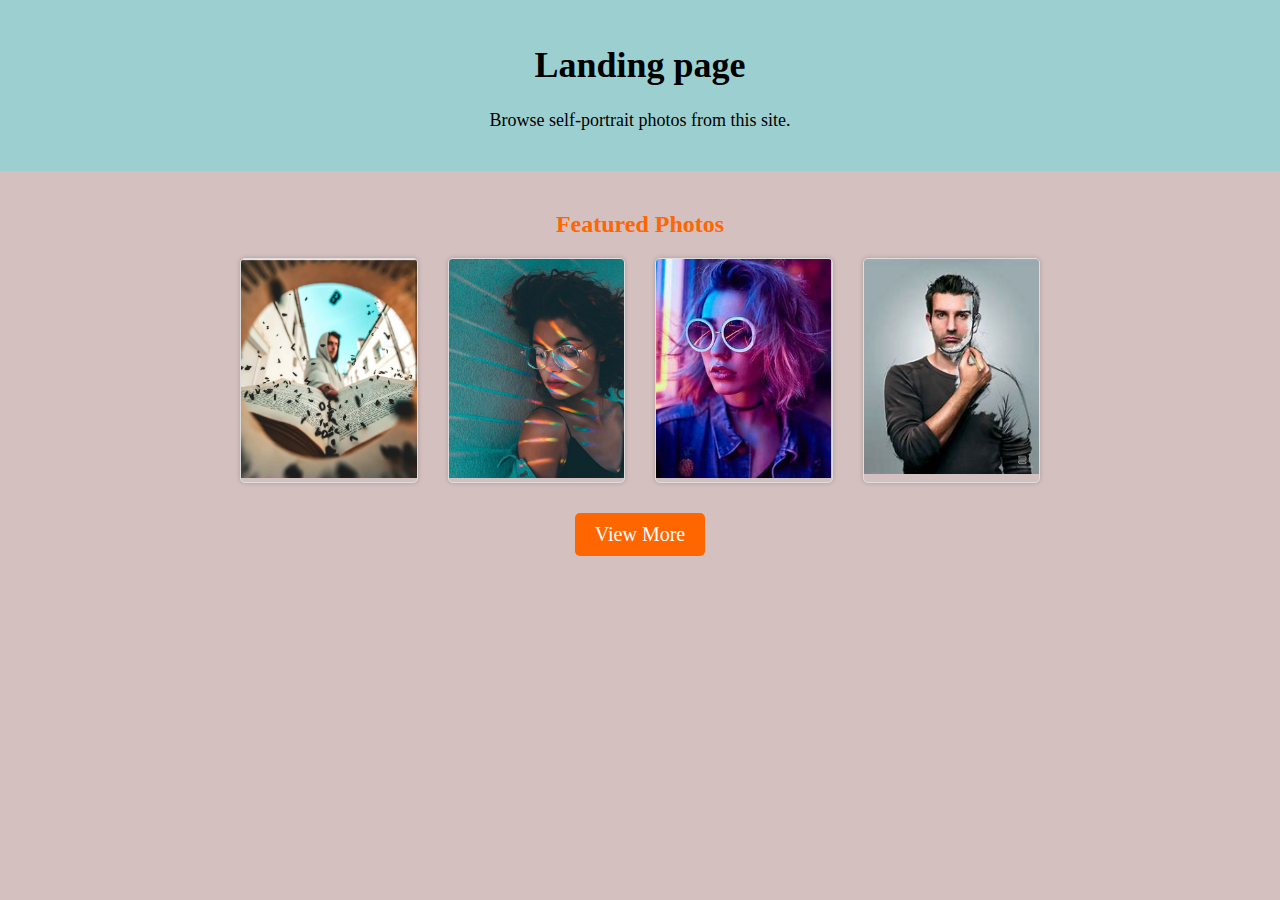
<file: Task2/level 1/LandingPage/index.html>
<!DOCTYPE html>
<html lang="en">
<head>
    <meta charset="UTF-8">
    <meta name="viewport" content="width=device-width, initial-scale=1.0">
    <title>Landing Page</title>
    <link rel="stylesheet" href="index.css">
</head>
<body>
    <header>
        <h1>Landing page</h1>
        <p>Browse self-portrait photos from this site.</p>
    </header>
    <div class="main_container">
        <h2>Featured Photos</h2>
        <div class="photo-gallery">
            <div class="photo-card">
                <img src="images/img1.png" alt="Photo 1">
            </div>
            <div class="photo-card">
                <img src="images/img2.jpg" alt="Photo 2">
            </div>
            <div class="photo-card">
                <img src="images/img3.jpeg" alt="Photo 3">
            </div>
            <div class="photo-card">
                <img src="images/img4.jpeg" alt="Photo 4">
            </div>
        </div>
        <a href="https://www.pexels.com/search/portrait/" target="_blank" class="sample_button">View More</a>
    </div>
</body>
</html>
</file>
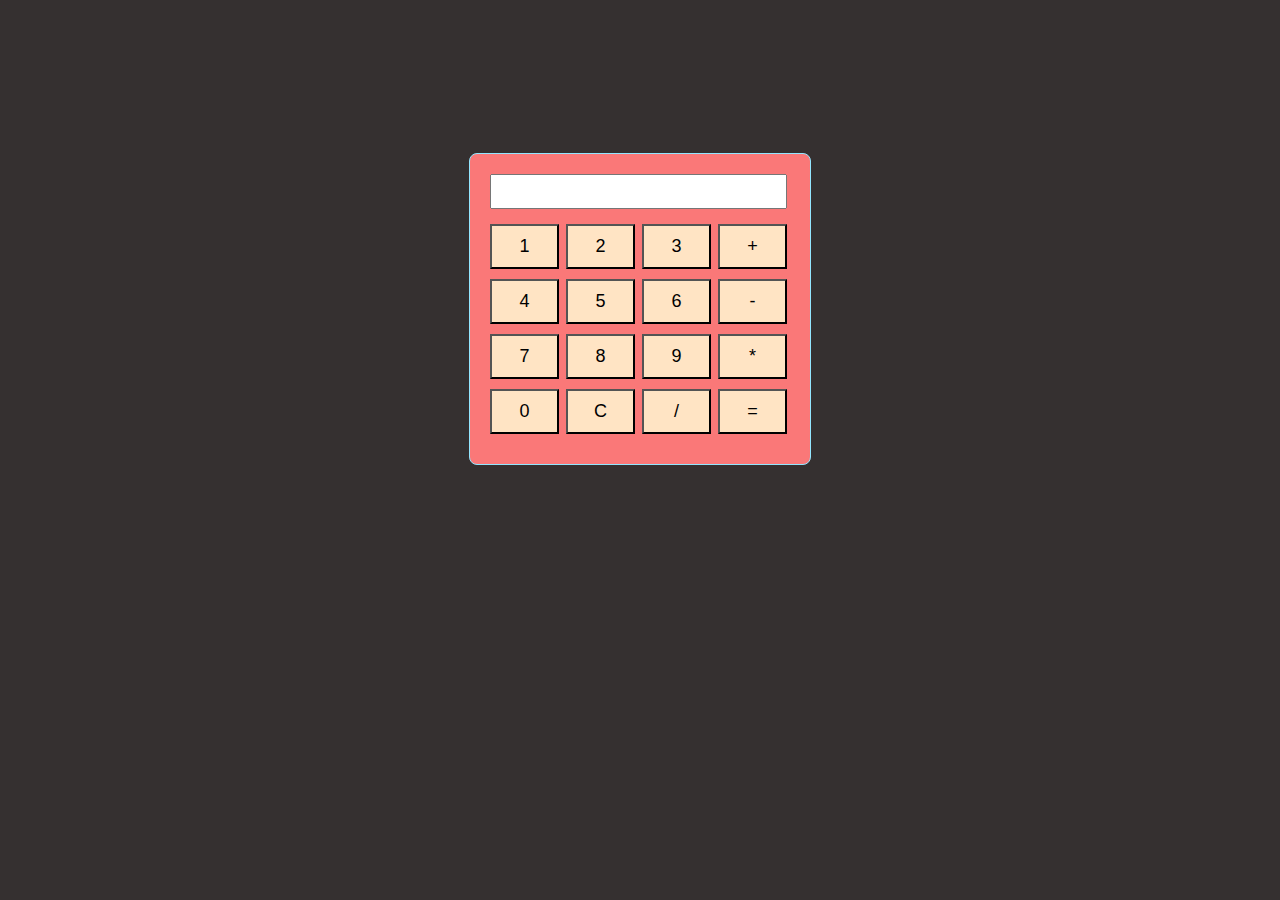
<file: Task3/level 1/Calculator/calculator.html>
<!DOCTYPE html>
<html>
<head>
  <title>Simple Calculator</title>
  <link rel="stylesheet" href="style.css">
</head>
<body style="margin-top:17vh;">
  <div id="calculator">
    <input type="text" id="Calc" readonly>
    <input type="button" value="1" onclick="appendToCalc('1')">
    <input type="button" value="2" onclick="appendToCalc('2')">
    <input type="button" value="3" onclick="appendToCalc('3')">
    <input type="button" value="+" onclick="appendToCalc('+')">
    <input type="button" value="4" onclick="appendToCalc('4')">
    <input type="button" value="5" onclick="appendToCalc('5')">
    <input type="button" value="6" onclick="appendToCalc('6')">
    <input type="button" value="-" onclick="appendToCalc('-')">
    <input type="button" value="7" onclick="appendToCalc('7')">
    <input type="button" value="8" onclick="appendToCalc('8')">
    <input type="button" value="9" onclick="appendToCalc('9')">
    <input type="button" value="*" onclick="appendToCalc('*')">
    <input type="button" value="0" onclick="appendToCalc('0')">
    <input type="button" value="C" onclick="clearCalc()">
    <input type="button" value="/" onclick="appendToCalc('/')">
    <input type="button" value="=" onclick="calculate()">
  </div>

  <script>
    function appendToCalc(value) {
      document.getElementById('Calc').value += value;
    }

    function clearCalc() {
      document.getElementById('Calc').value = '';
    }

    function calculate() {
      try {
        document.getElementById('Calc').value = eval(document.getElementById('Calc').value);
      } catch (error) {
        document.getElementById('Calc').value = 'Error';
      }
    }
  </script>
</body>
</html>
</file>
<file: Task2/level 1/LandingPage/index.css>
body {
    margin: 0;
    padding: 0;
    background-color: #d5c0c0;
}
header {
    background-color: #9cd0d0;
    color: #000000;
    text-align: center;
    padding: 20px;
}
.main_container {
    max-width: 800px;
    margin: 0 auto;
    padding: 20px;
    text-align: center;
}
h1 {
    font-size: 36px;
}
h2{
    color: #ff6600;
}
p {
    font-size: 18px;
    margin-bottom: 20px;
}
.sample_button {
    display: inline-block;
    padding: 10px 20px;
    background-color: #ff6600;
    color: #fff;
    text-decoration: none;
    font-size: 20px;
    border-radius: 5px;
    margin-top: 30px;
}
.photo-gallery {
    display: flex;
    flex-wrap: wrap;
    justify-content: center;
    gap: 30px;
}
.photo-card {
    flex: 1;
    max-width: 300px;
    border: 1px solid #ddd;
    border-radius: 5px;
    overflow: hidden;
    box-shadow: 0 0 5px rgba(0, 0, 0, 0.2);
}
.photo-card img {
    max-width: 100%;
    height: auto;
}
</file>
<file: Task3/level 1/Calculator/style.css>
body{
    background-color:rgb(53, 48, 48);
  }
  #calculator {
    align-items: center;
    width: 300px;
    margin: 0 auto;
    padding: 20px;
    border: 1px solid #92e6ff;
    border-radius: 8px;
    background-color: #fa7878;
  }

  input[type="text"] {
    width: 94.2%;
    margin-bottom: 15px;
    padding: 5px;
    font-size: 18px;
  }

  input[type="button"] {
    width: 23%;
    padding: 10px;
    font-size: 18px;
    margin-right: 1%;
    margin-bottom: 10px;
    background-color: bisque;
  }
</file>
